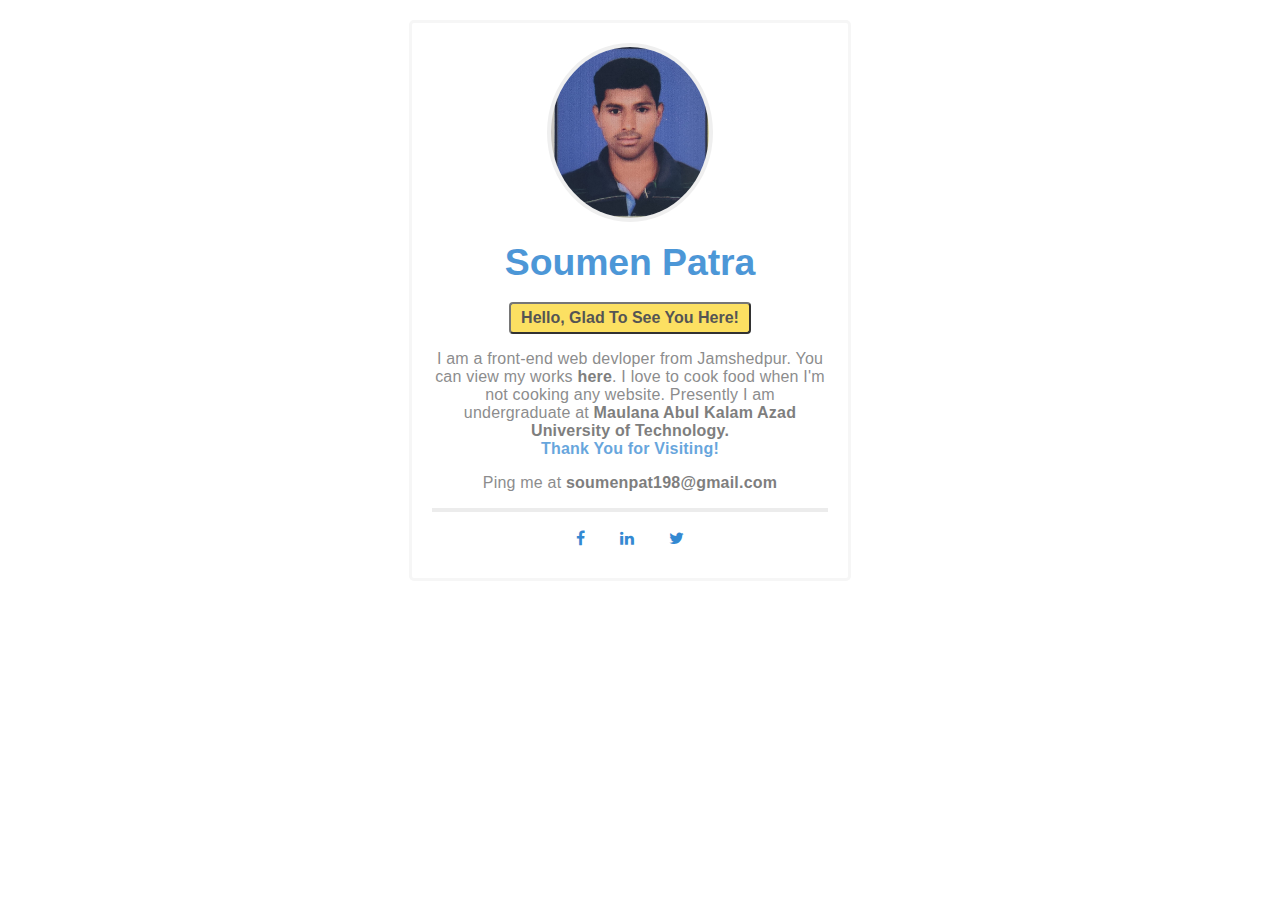
<file: Portfolio/index.html>
<html>
    <!---  Author - Soumen Patra -->
    <head>
    
    <title> Soumen Patra | Personal Website</title>
        
    <!--- Default Stylesheet -->
    <link href="./style.css" rel="stylesheet">
    
    <!--- Font Awesome Icons -->
    <link href="https://maxcdn.bootstrapcdn.com/font-awesome/4.7.0/css/font-awesome.min.css" rel="stylesheet"> 
        
    </head>
    
<body>

 <div class="main">
    
   <center>
       
        <div class="about">
            <a href="https://www.instagram.com/0x_manducx/">
            <img src="picture.jpg" class="main-img">
            </a>
            <h3><span>Soumen Patra</span></h3>
            <button class="btn btn-lg btn-yellow">Hello, Glad to see you here!</button>
            <p>I am a front-end web devloper from Jamshedpur. You can view my works 
                   <a href="https://github.com/soumen198/My-Projects">here</a>. 
                    I love to cook food when I'm not cooking any website. 
                     Presently I am undergraduate at 
                    <a href="https://makautwb.ac.in/" target="_blank">Maulana Abul Kalam Azad University of Technology.</a>
                         <br/><span>Thank You for Visiting!</span>
            </p>
          
           <p>Ping me at <a href="mailto:soumenpat198@gmail.com">soumenpat198@gmail.com</a></p>
            
            <hr>
            
            <ul class="social">
              <li><a href="https://www.facebook.com/profile.php?id=100025219242053" target="_blank"><i class="fa fa-facebook"></i></a></li>
              <li><a href="https://www.linkedin.com/in/soumen-patra-76175a244" target="_blank"><i class="fa fa-linkedin"></i></a></li>
              <li><a href="https://x.com/Soumen1998patra" target="_blank"><i class="fa fa-twitter"></i></a></li>
            </ul>
            
          </div>
       
    </center>
    
 </div>
 
</body>
</html>
</file>
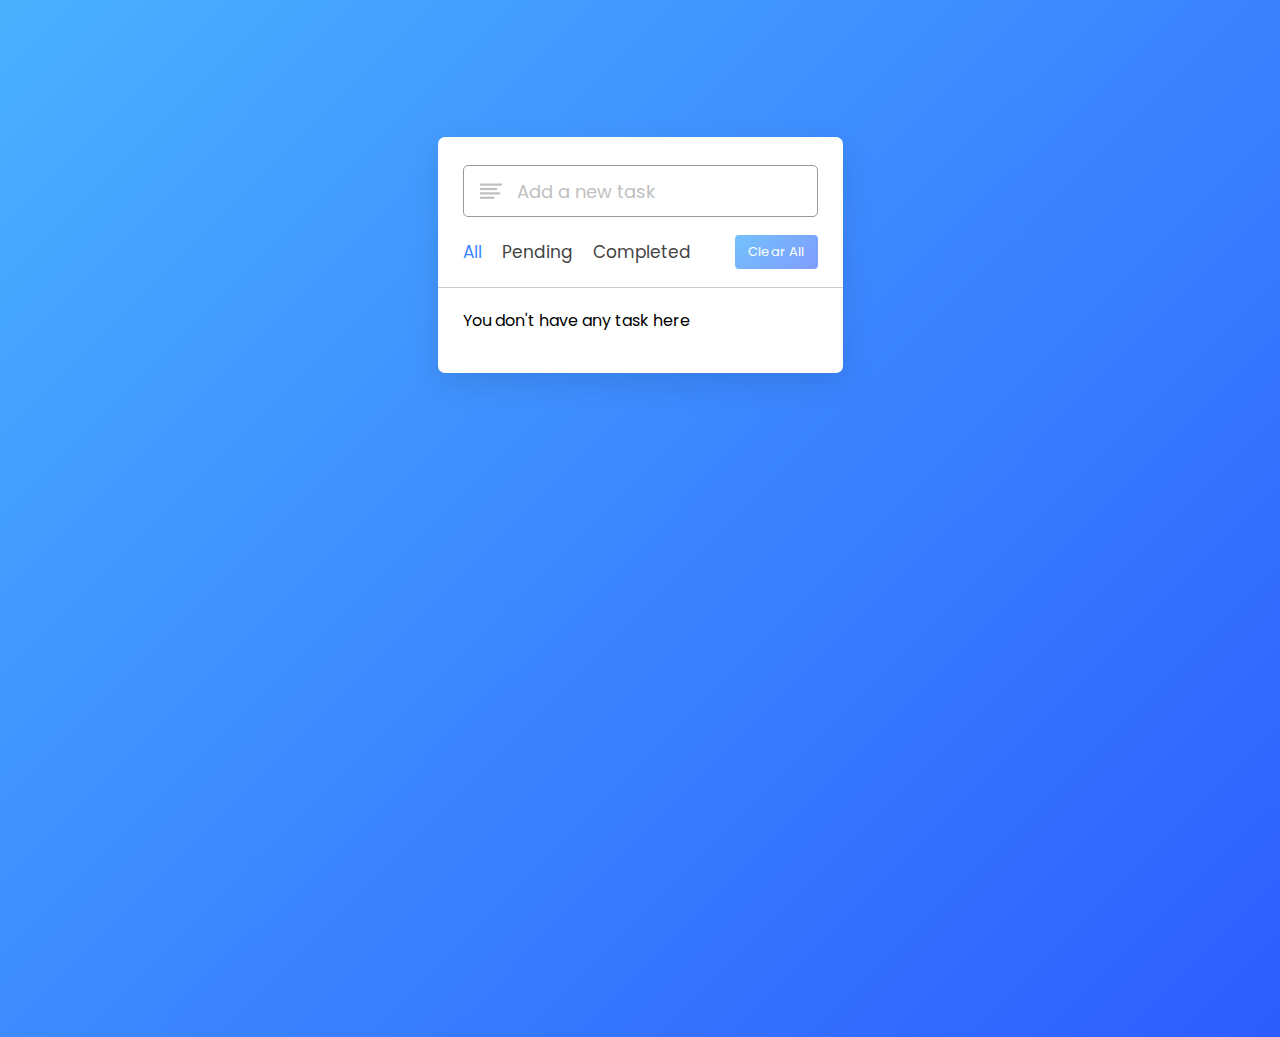
<file: To-do List App/index.html>
<!DOCTYPE html>
<!-- Coding By CodingNepal - youtube.com/codingnepal -->
<html lang="en" dir="ltr">
  <head>
    <meta charset="utf-8">  
    <title>Todo List App in JavaScript | CodingNepal</title>
    <link rel="stylesheet" href="style.css">
    <meta name="viewport" content="width=device-width, initial-scale=1.0">
    <!-- Iconscout Link For Icons -->
    <link rel="stylesheet" href="https://unicons.iconscout.com/release/v4.0.0/css/line.css">
  </head>
  <body>
    <div class="wrapper">
      <div class="task-input">
        <img src="bars-icon.svg" alt="icon">
        <input type="text" placeholder="Add a new task">
      </div>
      <div class="controls">
        <div class="filters">
          <span class="active" id="all">All</span>
          <span id="pending">Pending</span>
          <span id="completed">Completed</span>
        </div>
        <button class="clear-btn">Clear All</button>
      </div>
      <ul class="task-box"></ul>
    </div>

    <script src="script.js"></script>

  </body>
</html>
</file>
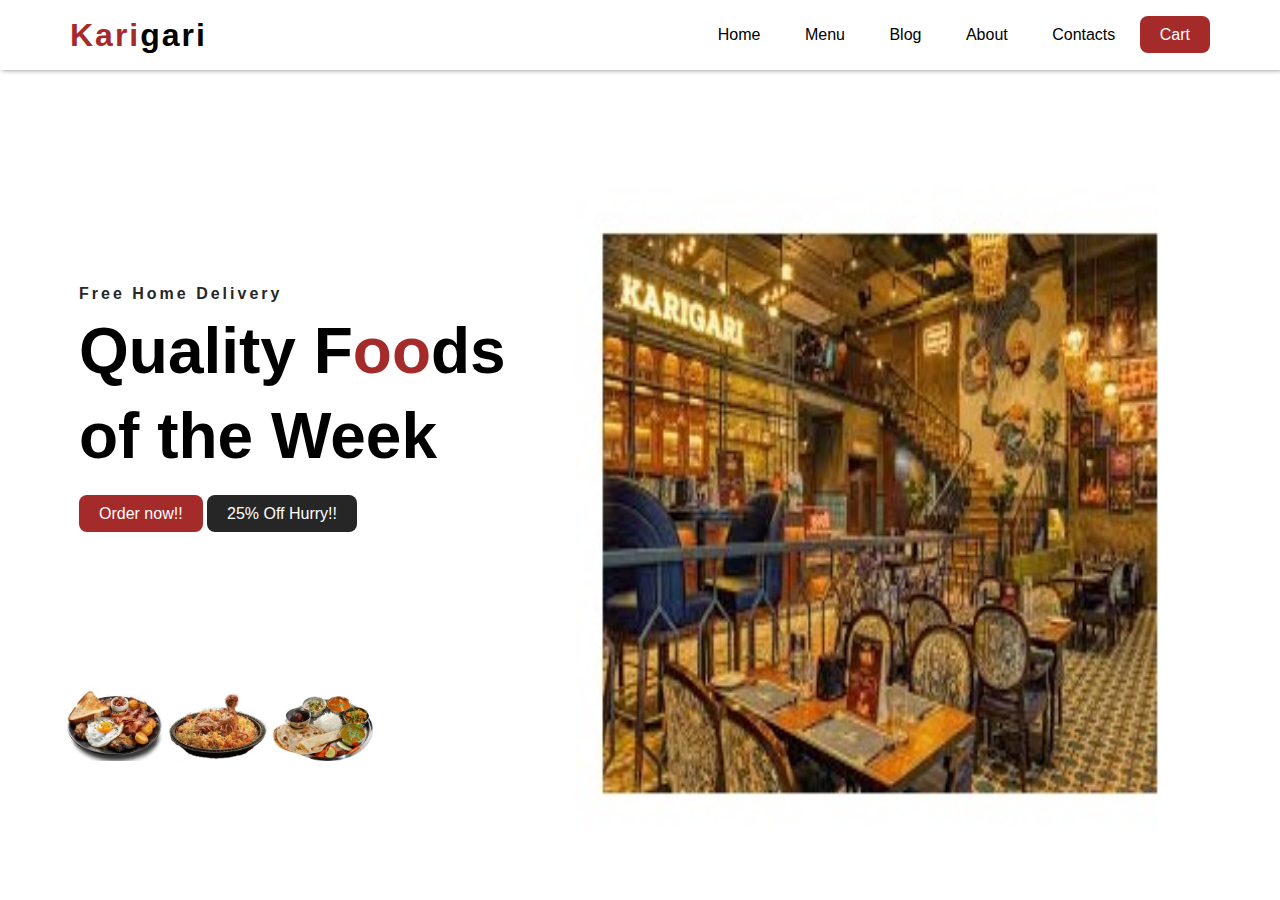
<file: Karigari Restaurant Website/home.html>
<!DOCTYPE html>
<html>
<head>
	<title> Karigari </title>
<style type="text/css">
		*{padding: 0; margin:0; box-sizing: border-box; font-family: sans-serif;
		}
		header{
			width: 100%;
			height: 100vh;
			background: url(images/slider-bg.jpg);
			background-size: 60% 90%;
			background-repeat: no-repeat;
			background-position: bottom right;
			position: relative;
		}
		nav{
			width: 100%;
			height: 70px;
			padding: 0px 70px;
			background: white;
			color: black;
			display: flex;
			justify-content: space-between;
			align-items: center;
			box-shadow: 2px 0px 5px grey;
		}
		.logo{
			font-weight: bold;
			font-size: 2em;
			letter-spacing: 2px;
		}
		.logo span{
			color: brown;
		}
		.menu a{
			text-decoration: none;
			color: black;
			padding: 10px 20px;
		}
		.menu a:last-child{
			background: brown;
			color: white;
			border-radius: 8px;
		}

		.h-text{
			position: absolute;
			top:30%;
			left: 5%;
			padding: 15px;

		}
		.h-text p{
			color: #262626;
			letter-spacing: 3px;
			font-weight: bold;
		}
		.h-text h1{
			font-size: 4em;
			line-height: 1.5em;
		}
		.h-text h1 span{
				color: brown;
		}
		.h-text h2{
			font-size: 4em;
			margin-bottom: 0.5em;
		}
		#order{
			text-decoration: none;
			color: white;
			background: brown;
			border-radius: 8px;
			padding: 10px 20px;
		}
		#dis{
			text-decoration: none;
			color: white;
			background: #262626;
			padding: 10px 20px;
			border-radius: 8px;
		}
		#pizza{
			position: absolute;
			bottom: 15%;
			left: 5%;
		}
		#pizza img{
			transition: 0.4s ease;
		}
		#pizza img:hover{
			transform: translateY(-20px);
		}
</style>
</head>
<body>
<header>
	<nav>
		<div class="logo"><span>Kari</span>gari</div>
		<div class="menu">
				<a href="# ">Home</a>
			<a href="menu.html">Menu</a>
			<a href="blog.html">Blog</a>
			<a href="about.html">About</a>
			<a href="contact.html">Contacts</a>
			<a href="#">Cart</a>
		</div>
	</nav>
	<div class="h-text">
			<p>Free Home Delivery</p>
		<h1>Quality F<span>oo</span>ds </h1>
		<h2>of the Week</h2>
		<a href="#" id="order">Order now!!</a>
		<a href="#" id="dis">25% Off Hurry!!</a>
	</div>
	<div id="pizza">
		<img src="images/breakfast.jpg" width="100">	
		<img src="images/biriyani.jpg" width="100">
		<img src="images/dinner.jpg" width="100">
	</div>
</header>
</body>
</html>
</file>
<file: Portfolio/style.css>
/*
* Author - Soumen Patra
* Email - soumenpat198@gmail.com
*/
body {
	font-family: 'Montserrat', sans-serif;
    color: #404142;
    font-size: 16px;
	letter-spacing: 0.2px;
}
h1, h2, h3, h4, h5, h6 {
	font-weight: 800;
    font-family: 'Roboto', sans-serif;
    text-transform: capitalize;
    letter-spacing: -0.1px;
    opacity:0.7;
}
hr {
  height: 0;
  border:2px solid #404142;
  opacity: 0.1;
  -webkit-box-sizing: content-box;
     -moz-box-sizing: content-box;
          box-sizing: content-box;
}
ul {
	margin: 0;
	padding: 0;
	list-style: none;
}
a {
	-webkit-transition: all 0.3s;
  	-moz-transition: all 0.3s;
  	     transition: all 0.3s;
}
a:hover, a:focus, a:active, a:visited {
    text-decoration: none;
}

/* Button for title text */
.btn {
	text-transform: capitalize;
    font-weight: 600;
    -webkit-transition: all 0.6s;
    -moz-transition: all 0.6s;
        transition: all 0.6s;
    
}
.btn-lg {
	padding: 5px 10px;
    font-size: 16px;
    line-height: none;
    border-radius: 4px;
}

.btn-yellow {
	background-color: #fcd93b;
	color: #2a2a2a;
	opacity: 0.8;
    -webkit-transition: all 0.6s;
    -moz-transition: all 0.6s;
    transition: all 0.6s;
    
}
.btn-yellow:hover {
	opacity: 0.9;
    text-transform: uppercase;
    cursor: pointer;
}

.btn-red {
	background-color: rgb(251,155,79);
	color: #fff;
	opacity: 0.8;
    -webkit-transition: all 0.6s;
    -moz-transition: all 0.6s;
    transition: all 0.6s;
    
}
.btn-red:hover {
	opacity: 0.9;
    text-transform: uppercase;
    cursor: pointer;
}

/* div class */
.about {
	padding: 20px;
	margin-top: 20px;
}
.about span {
	font-size: 2em;
    color: #016cc7;
}
            .about p{
                opacity:0.6;
            }
             .about p span{
                color:#016cc7;
                 font-size:1em;
                 opacity: 1.0;
                 font-weight: bolder;
                 -webkit-transition: all 0.8s;
  	-moz-transition: all 0.8s;
  	transition: all 0.8s;
            }
       .about p span:hover{
               letter-spacing: 0.1px;
               text-transform: uppercase;
           cursor: pointer;
            }
            .about a{
                text-decoration:none;
                font-weight:bold;
                color:#2a2a2a;
            }
            .about a:hover{
                color:#016cc7;
            }
.main .about {
	width: 31.333333%;
	-webkit-transition: all 0.3s;
  	-moz-transition: all 0.3s;
  	transition: all 0.3s;
  	margin-right: 20px;
  	border: 3px solid #f6f6f6;
    border-radius: 5px;
}
.main .about:hover {
    box-shadow: 3px 3px 10px #ccc;
    transform: translateY(-10px);
}
/* Display picture */
.main-img {
	max-width: 40%;
    border: 4px solid #efefef;
    border-radius: 50%;
    -moz-transition: all 0.3s;
  -webkit-transition: all 0.3s;
  transition: all 0.3s;
}
        .main-img:hover{
           -moz-transform: scale(1.05);
  -webkit-transform: scale(1.05);
  transform: scale(1.05);
            cursor: pointer;
             filter: grayscale(100%);
    -webkit-filter: grayscale(100%);  
    filter: gray;  
    
        }
/* Social Media icons */
ul.social li {
	list-style: none;
	display: inline-block;
	margin: 10px 5px;
}
ul.social li a {
	
	padding: 0 10px;
}
.fa{
	color:#016cc7;
    opacity: 0.8;
}
        .fa:hover{
            opacity: 0.8;
            color:#dd5138;
        }


        .fa-linkedin:hover{
            color:#4099ff;
        }
        .fa-github:hover{
            color:#2a2a2a;
        }
        .fa-facebook:hover{
            color:#3b5998;
        }*/


@media (max-width: 767px) {
    
    .main .about {
        width: 100%
    }
}


/* iPad Portrait */

@media (min-width: 768px) and (max-width: 991px) {
    
    .main .about {
        width: 49%;
        margin-right: 7px;
    }
}

/* iPad Landscape */

@media (min-width: 992px) and (max-width: 1199px) {
    .main .about {
        width: 49%;
        margin-right: 9px;
    }
}
</file>
<file: To-do List App/style.css>
/* Import Google Font - Poppins */
@import url('https://fonts.googleapis.com/css2?family=Poppins:wght@400;500;600;700&display=swap');
*{
  margin: 0;
  padding: 0;
  box-sizing: border-box;
  font-family: 'Poppins', sans-serif;
}
body{
  width: 100%;
  height: 100vh;
  overflow: hidden;
  background: linear-gradient(135deg, #4AB1FF, #2D5CFE);
}
::selection{
  color: #fff;
  background: #3C87FF;
}
.wrapper{
  max-width: 405px;
  padding: 28px 0 30px;
  margin: 137px auto;
  background: #fff;
  border-radius: 7px;
  box-shadow: 0 10px 30px rgba(0,0,0,0.1);
}
.task-input{
  height: 52px;
  padding: 0 25px;
  position: relative;
}
.task-input img{
  top: 50%;
  position: absolute;
  transform: translate(17px, -50%);
}
.task-input input{
  height: 100%;
  width: 100%;
  outline: none;
  font-size: 18px;
  border-radius: 5px;
  padding: 0 20px 0 53px;
  border: 1px solid #999;
}
.task-input input:focus,
.task-input input.active{
  padding-left: 52px;
  border: 2px solid #3C87FF;
}
.task-input input::placeholder{
  color: #bfbfbf;
}
.controls, li{
  display: flex;
  align-items: center;
  justify-content: space-between;
}
.controls{
  padding: 18px 25px;
  border-bottom: 1px solid #ccc;
}
.filters span{
  margin: 0 8px;
  font-size: 17px;
  color: #444444;
  cursor: pointer;
}
.filters span:first-child{
  margin-left: 0;
}
.filters span.active{
  color: #3C87FF;
}
.controls .clear-btn{
  border: none;
  opacity: 0.6;
  outline: none;
  color: #fff;
  cursor: pointer;
  font-size: 13px;
  padding: 7px 13px;
  border-radius: 4px;
  letter-spacing: 0.3px;
  pointer-events: none;
  transition: transform 0.25s ease;
  background: linear-gradient(135deg, #1798fb 0%, #2D5CFE 100%);
}
.clear-btn.active{
  opacity: 0.9;
  pointer-events: auto;
}
.clear-btn:active{
  transform: scale(0.93);
}
.task-box{
  margin-top: 20px;
  margin-right: 5px;
  padding: 0 20px 10px 25px;
}
.task-box.overflow{
  overflow-y: auto;
  max-height: 300px;
}
.task-box::-webkit-scrollbar{
  width: 5px;
}
.task-box::-webkit-scrollbar-track{
  background: #f1f1f1;
  border-radius: 25px;
}
.task-box::-webkit-scrollbar-thumb{
  background: #e6e6e6;
  border-radius: 25px;
}
.task-box .task{
  list-style: none;
  font-size: 17px;
  margin-bottom: 18px;
  padding-bottom: 16px;
  align-items: flex-start;
  border-bottom: 1px solid #ccc;
}
.task-box .task:last-child{
  margin-bottom: 0;
  border-bottom: 0;
  padding-bottom: 0;
}
.task-box .task label{
  display: flex;
  align-items: flex-start;
}
.task label input{
  margin-top: 7px;
  accent-color: #3C87FF;
}
.task label p{
  user-select: none;
  margin-left: 12px;
  word-wrap: break-word;
}
.task label p.checked{
  text-decoration: line-through;
}
.task-box .settings{
  position: relative;
}
.settings :where(i, li){
  cursor: pointer;
}
.settings .task-menu{
  z-index: 10;
  right: -5px;
  bottom: -65px;
  padding: 5px 0;
  background: #fff;
  position: absolute;
  border-radius: 4px;
  transform: scale(0);
  transform-origin: top right;
  box-shadow: 0 0 6px rgba(0,0,0,0.15);
  transition: transform 0.2s ease;
}
.task-box .task:last-child .task-menu{
  bottom: 0;
  transform-origin: bottom right;
}
.task-box .task:first-child .task-menu{
  bottom: -65px;
  transform-origin: top right;
}
.task-menu.show{
  transform: scale(1);
}
.task-menu li{
  height: 25px;
  font-size: 16px;
  margin-bottom: 2px;
  padding: 17px 15px;
  cursor: pointer;
  justify-content: flex-start;
}
.task-menu li:last-child{
  margin-bottom: 0;
}
.settings li:hover{
  background: #f5f5f5;
}
.settings li i{
  padding-right: 8px;
}

@media (max-width: 400px) {
  body{
    padding: 0 10px;
  }
  .wrapper {
    padding: 20px 0;
  }
  .filters span{
    margin: 0 5px;
  }
  .task-input{
    padding: 0 20px;
  }
  .controls{
    padding: 18px 20px;
  }
  .task-box{
    margin-top: 20px;
    margin-right: 5px;
    padding: 0 15px 10px 20px;
  }
  .task label input{
    margin-top: 4px;
  }
}
</file>
